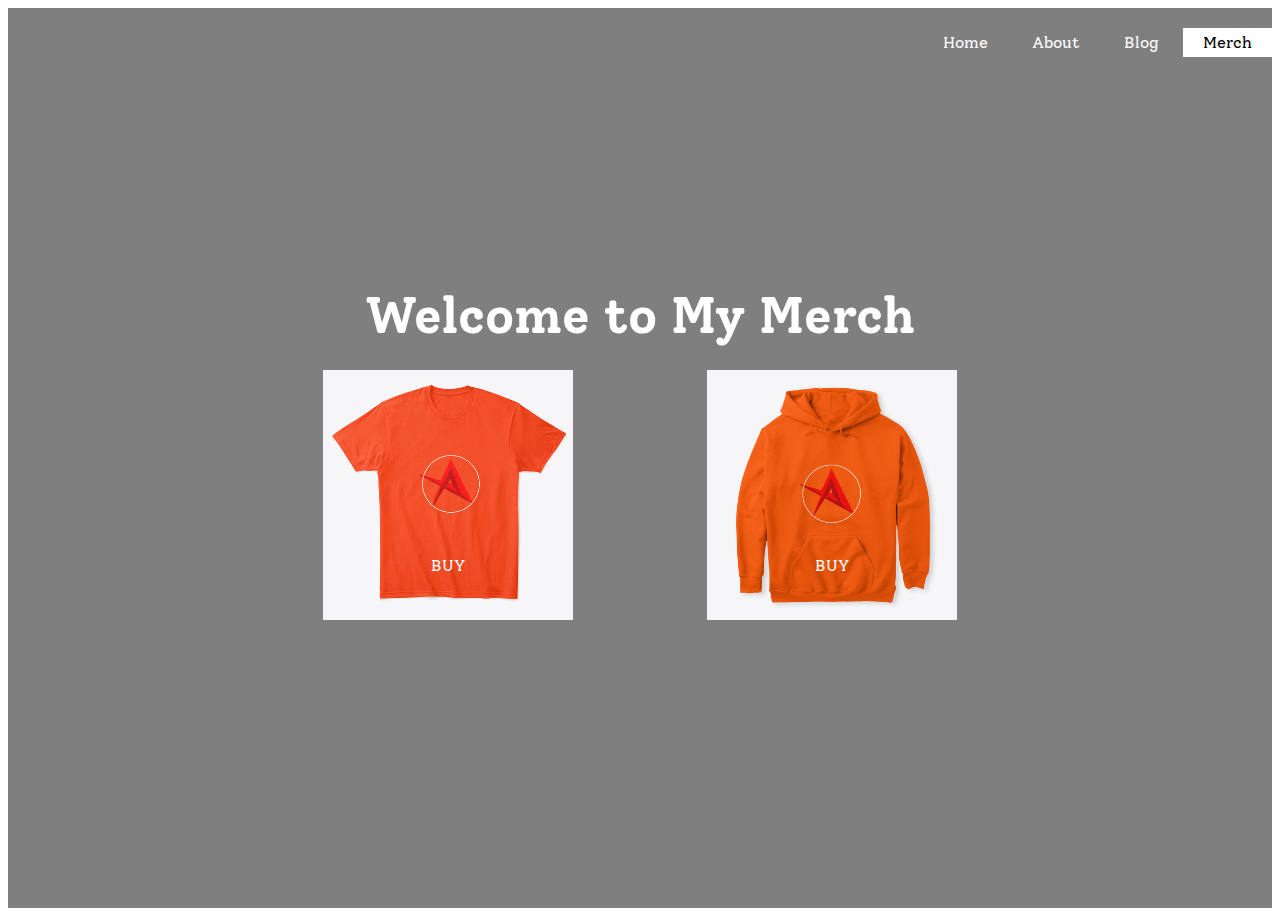
<file: merch.html>
<!DOCTYPE html>
<html lang="en" dir="ltr">
  <head>
    <meta charset="utf-8">
    <title>!Welcome!</title>
    <link rel="stylesheet" href="css/merch.css" type="text/css">
  </head>
  <body>
    <header>
      <div class="main">

        <div class="merch1">
          <img src="t-shirt1.jpg" alt="">
          <ul>
            <li><a href="https://teespring.com/logo-on-it?tsmac=store&tsmic=youtube-merch-20&pid=373&cid=103507">BUY</a></li>
          </ul>
        </div>
        <div class="merch2">
          <img src="t-shirt2.png" alt="">
          <ul>
            <li><a href="https://teespring.com/logo-on-it?tsmac=store&tsmic=youtube-merch-20&pid=377&cid=100071">BUY</a></li>
          </ul>
        </div>

        <ul>
          <li><a href="index.html">Home</a></li>
          <li><a href="about.html">About</a></li>
          <li><a href="blog.html">Blog</a></li>
          <li class="active"><a href="merch.html">Merch</a></li>
        </ul>

      </div>
      <div class="title">
        <h1>Welcome to My Merch</h1>
      </div>

    </header>
  </body>
</html>
</file>
<file: css/merch.css>
@import url('https://fonts.googleapis.com/css?family=Solway:500,700,800&display=swap');

*{
  margin:: 0;
  padding: 0;
  //font-family: "Solway";
}

header{
  background-image: linear-gradient(rgba(0,0,0,0.5),rgba(0,0,0,0.5)), url(https://external-content.duckduckgo.com/iu/?u=http%3A%2F%2Fwallpaperping.com%2Fwp-content%2Fuploads%2F2018%2F10%2Fblur-blue-gradient-cool-background-sp-2048x1152.jpg&f=1&nofb=1);

  height: 100vh;
  background-size: cover;
  background-position: center;
}

ul{
  float: right;
  list-style-type: none;
  margin-top: 25px;
}
ul li{
  display: inline-block;
}
ul li a{
  font-family: 'Solway', serif;
  text-decoration: none;
  color: #ffff;
  padding: 5px 20px;
  border: 1px solid #ffff transparent;
  transition: 0.6s ease;
}
ul li a:hover{
  background-color: #ffff;
  color: black;
}

ul li.active a{
  background-color: #ffff;
  color: black;
}

.merch1 img{
  width: 250px;
  height: auto;
  position: absolute;
  top: 55%;
  left: 35%;
  transform: translate(-50%,-50%);
}

.merch2 img{
  width: 250px;
  height: auto;
  position: absolute;
  top: 55%;
  left: 65%;
  transform: translate(-50%,-50%);
}



.merch1 ul{
  position: absolute;
  top: 60%;
  left: 35%;
  transform: translate(-50%,-50%);
  list-style-type: none;
  margin-top: 25px;
}
.merch1 ul li{
  display: inline-block;
}
.merch1 ul li a{
  font-family: 'Solway', serif;
  text-decoration: none;
  color: #ffff;
  padding: 5px 20px;
  border: 1px solid #ffff transparent;
  transition: 0.6s ease;
}
.merch1 ul li a:hover{
  background-color: #ffff;
  color: black;
}
.merch1 ul li.active a{
  background-color: #ffff;
  color: black;
}




.merch2 ul{
  position: absolute;
  top: 60%;
  left: 65%;
  transform: translate(-50%,-50%);
  list-style-type: none;
  margin-top: 25px;
}
.merch2 ul li{
  display: inline-block;
}
.merch2 ul li a{
  font-family: 'Solway', serif;
  text-decoration: none;
  color: #ffff;
  padding: 5px 20px;
  border: 1px solid #ffff transparent;
  transition: 0.6s ease;
}
.merch2 ul li a:hover{
  background-color: #ffff;
  color: black;
}
.merch2 ul li.active a{
  background-color: #ffff;
  color: black;
}



.main{
  max-width: 1500px;
  margin: auto;
}

.title{
  position: absolute;
  top: 35%;
  left: 50%;
  transform: translate(-50%,-50%);
}
.title h1{
  font-family: "Solway", serif;
  text-decoration: none;
  font-size: 50px;
  color: #ffff;
  border: 1px solid #ffff transparent;
}
</file>
